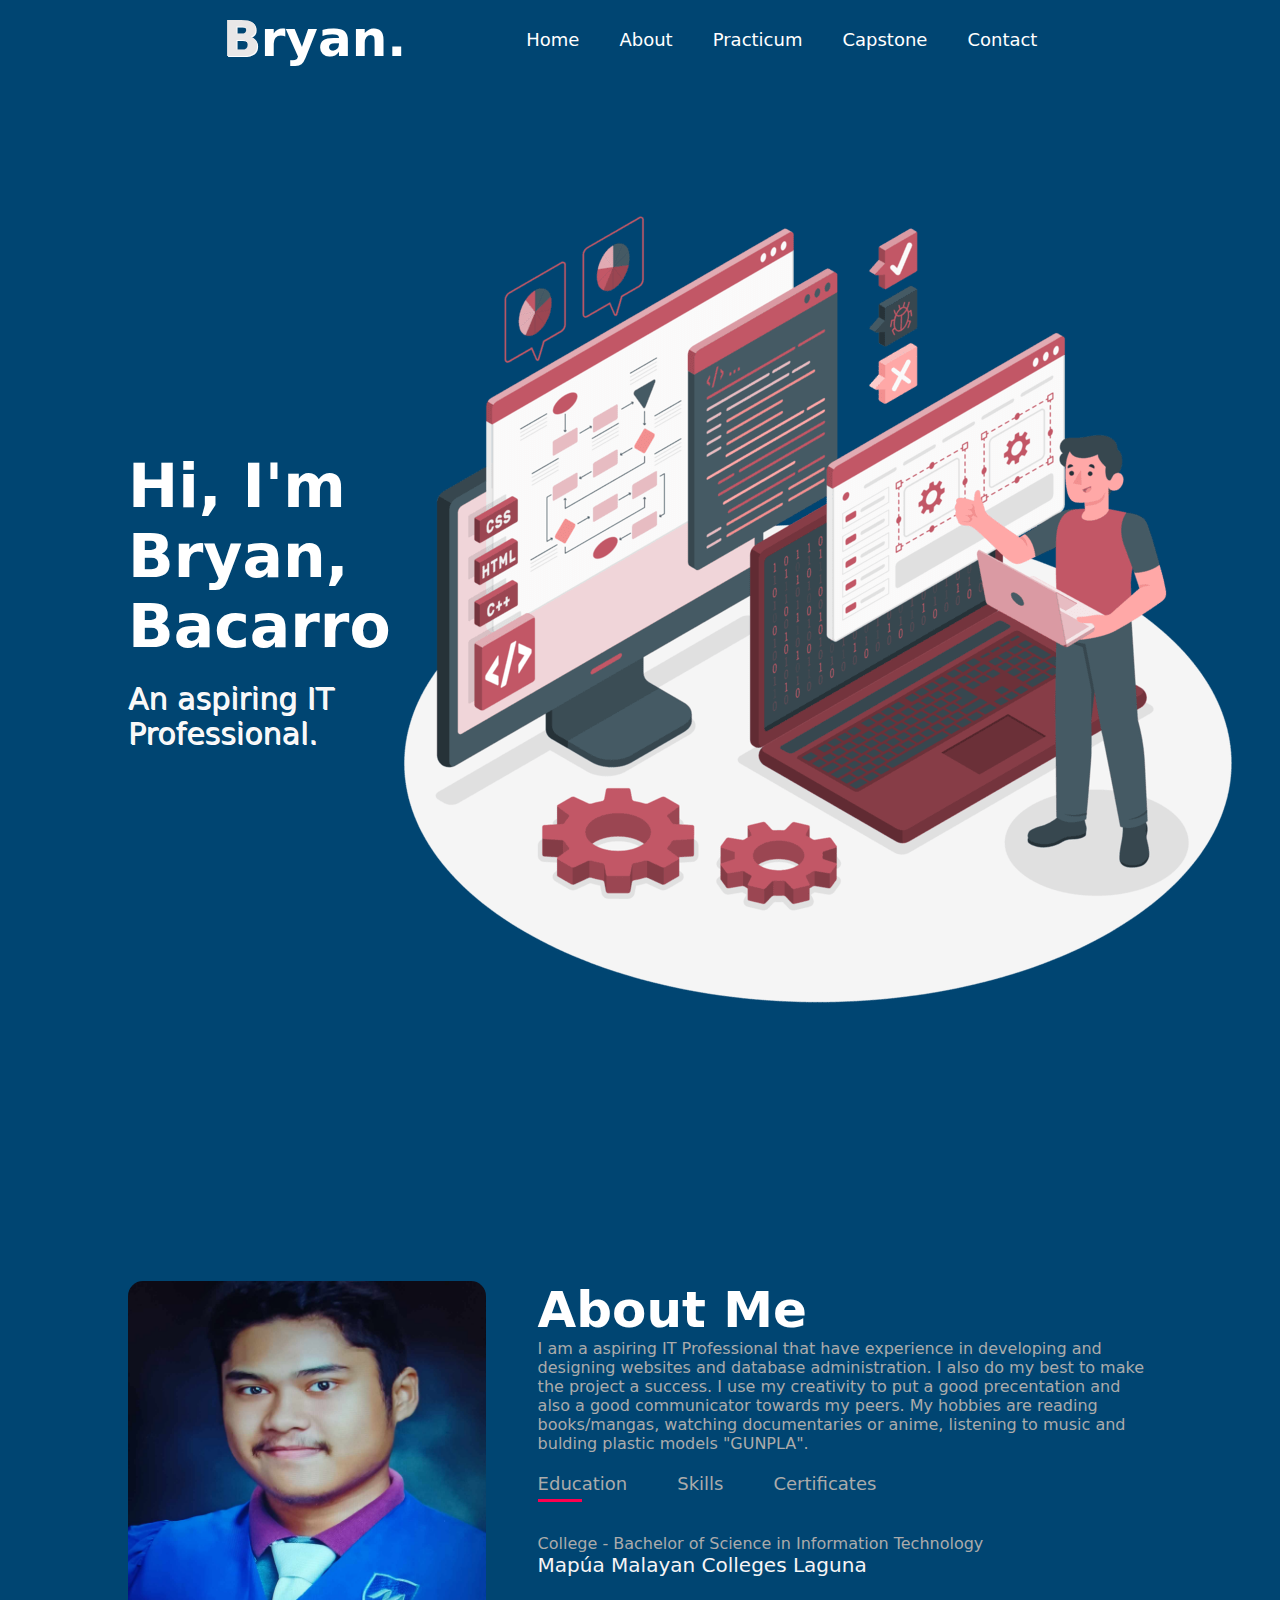
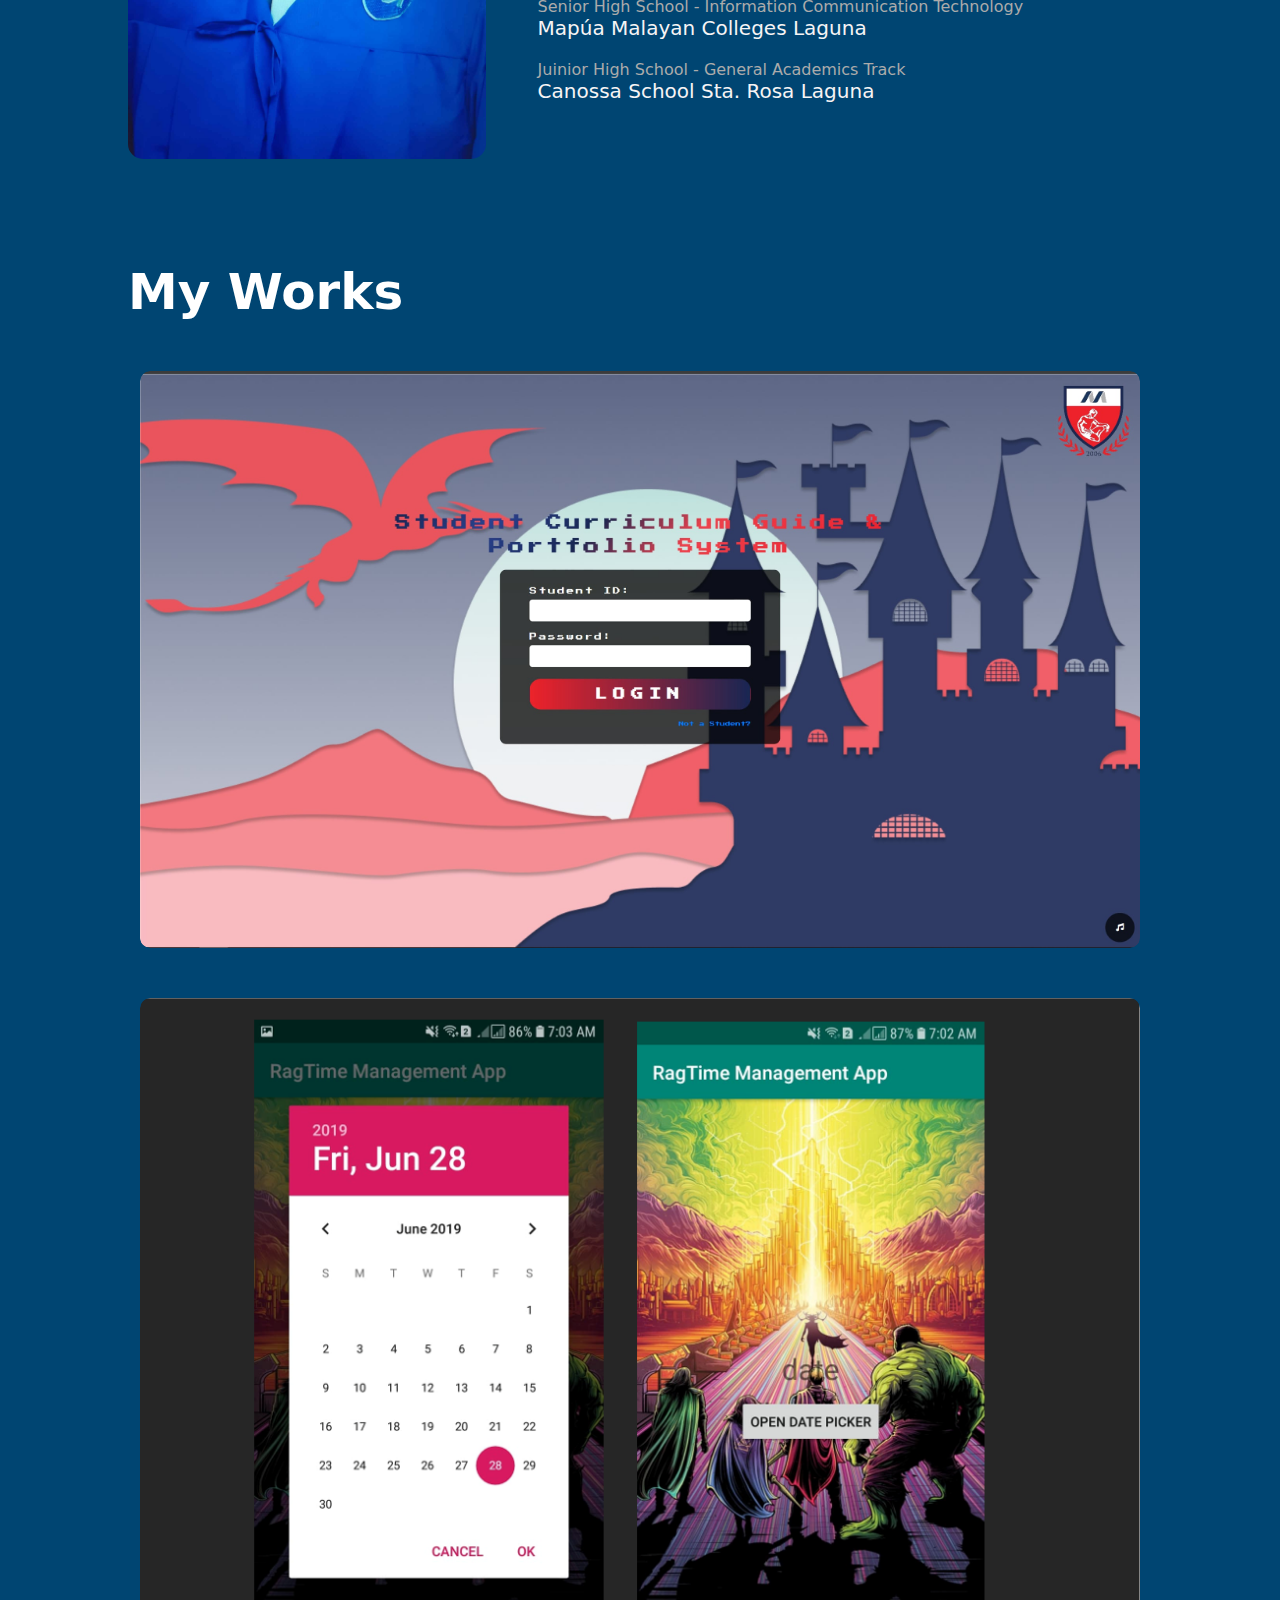
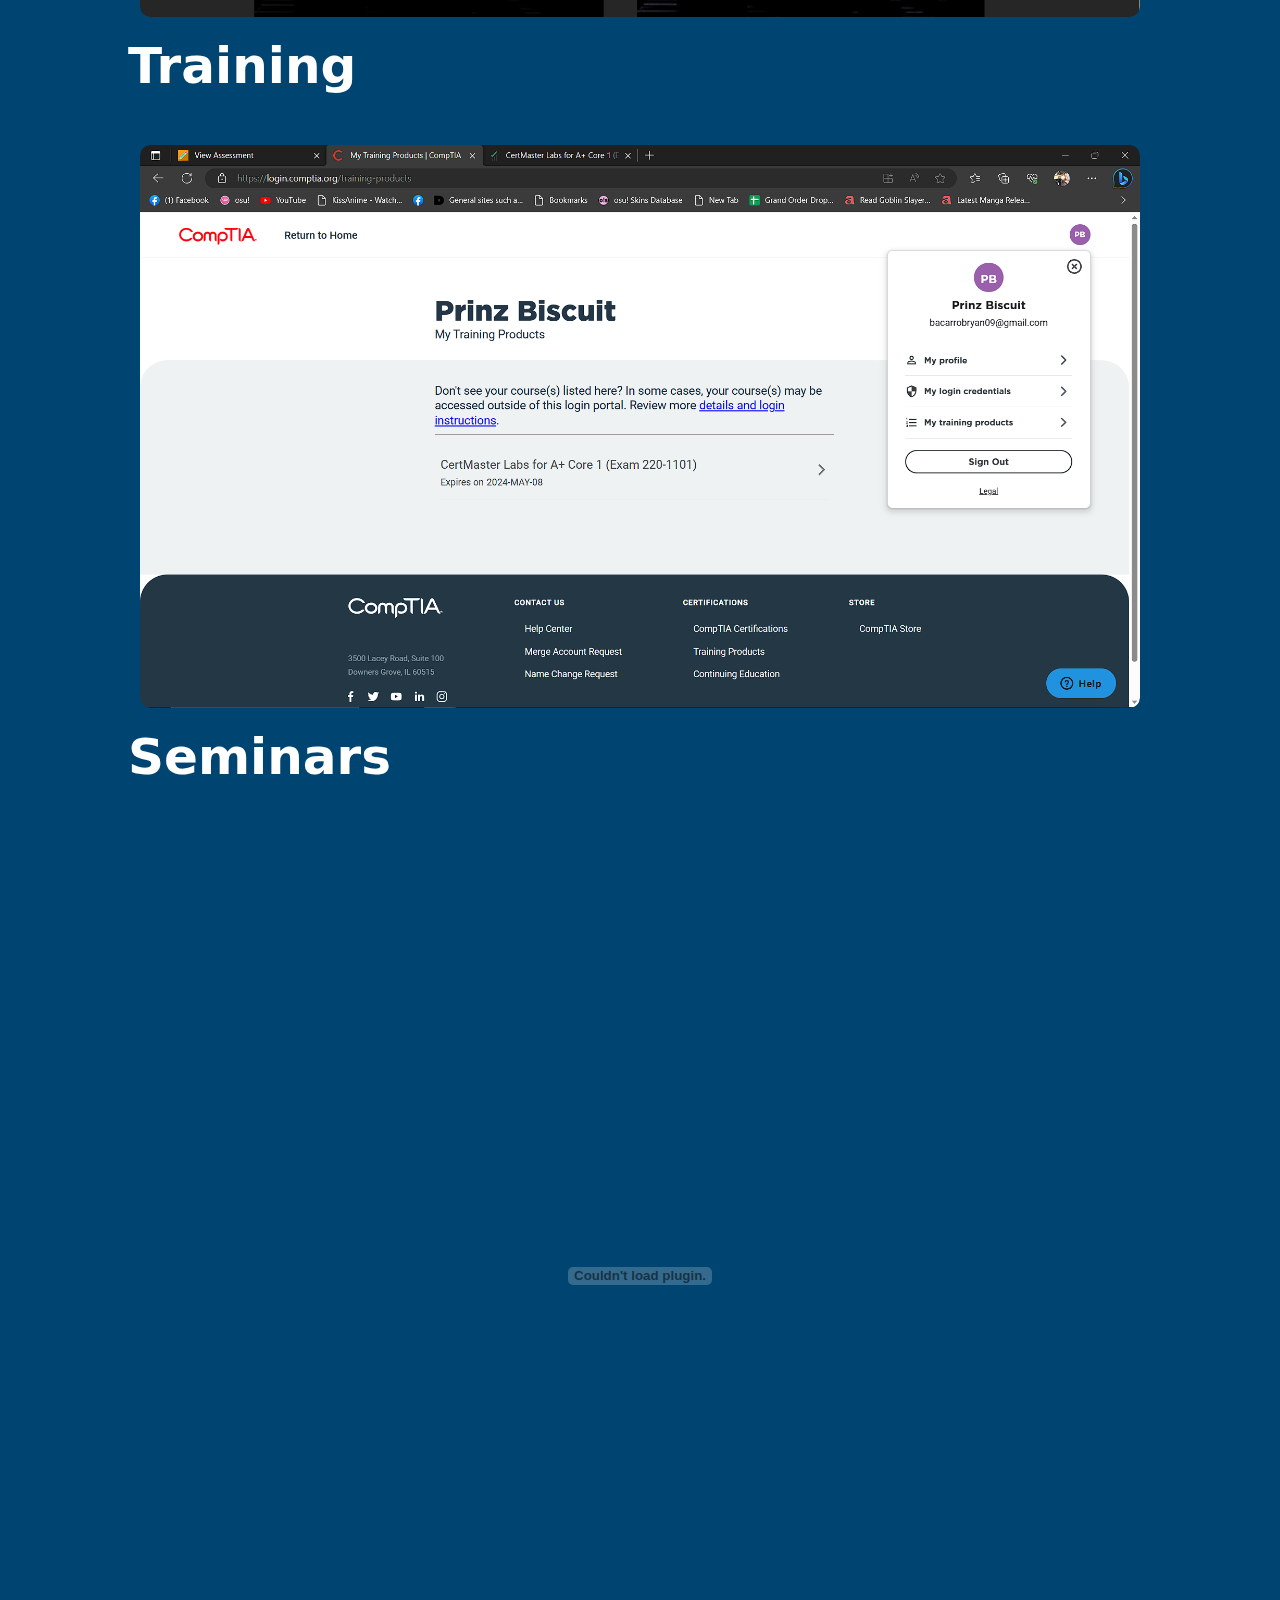
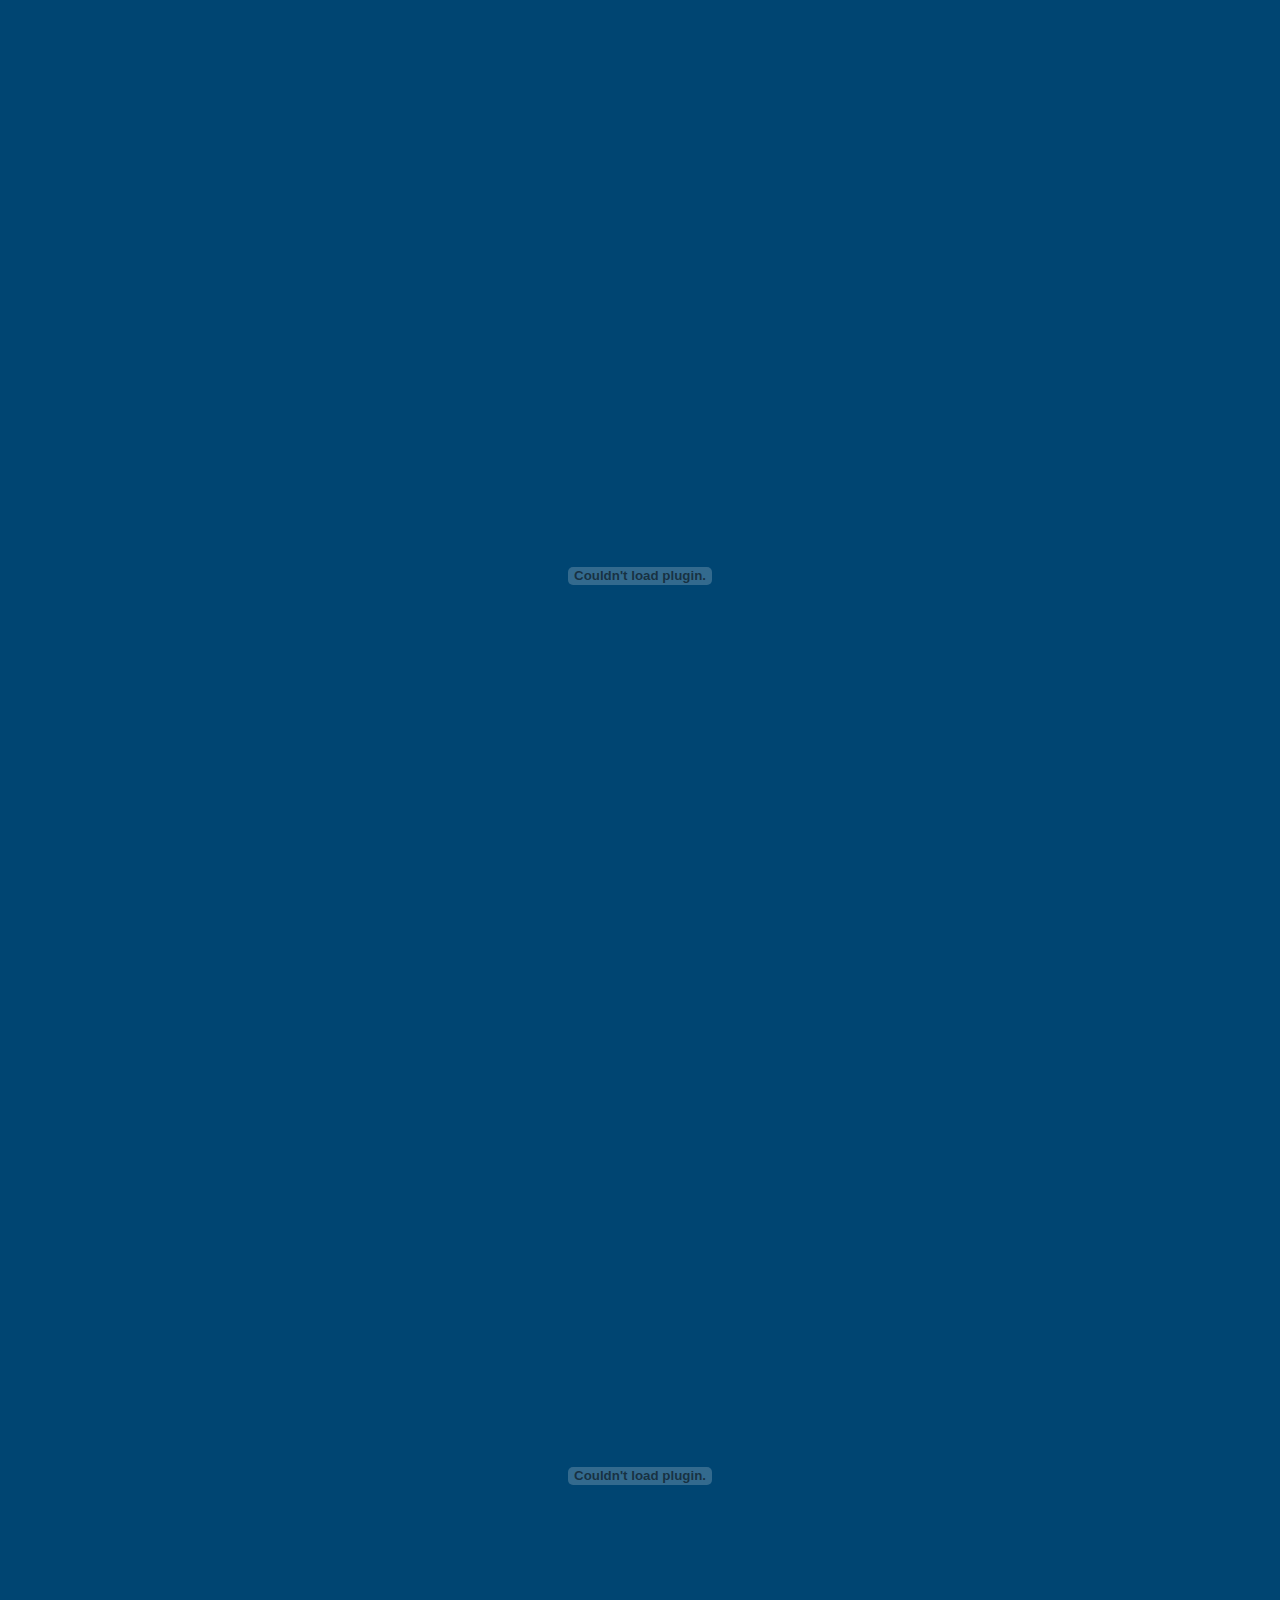
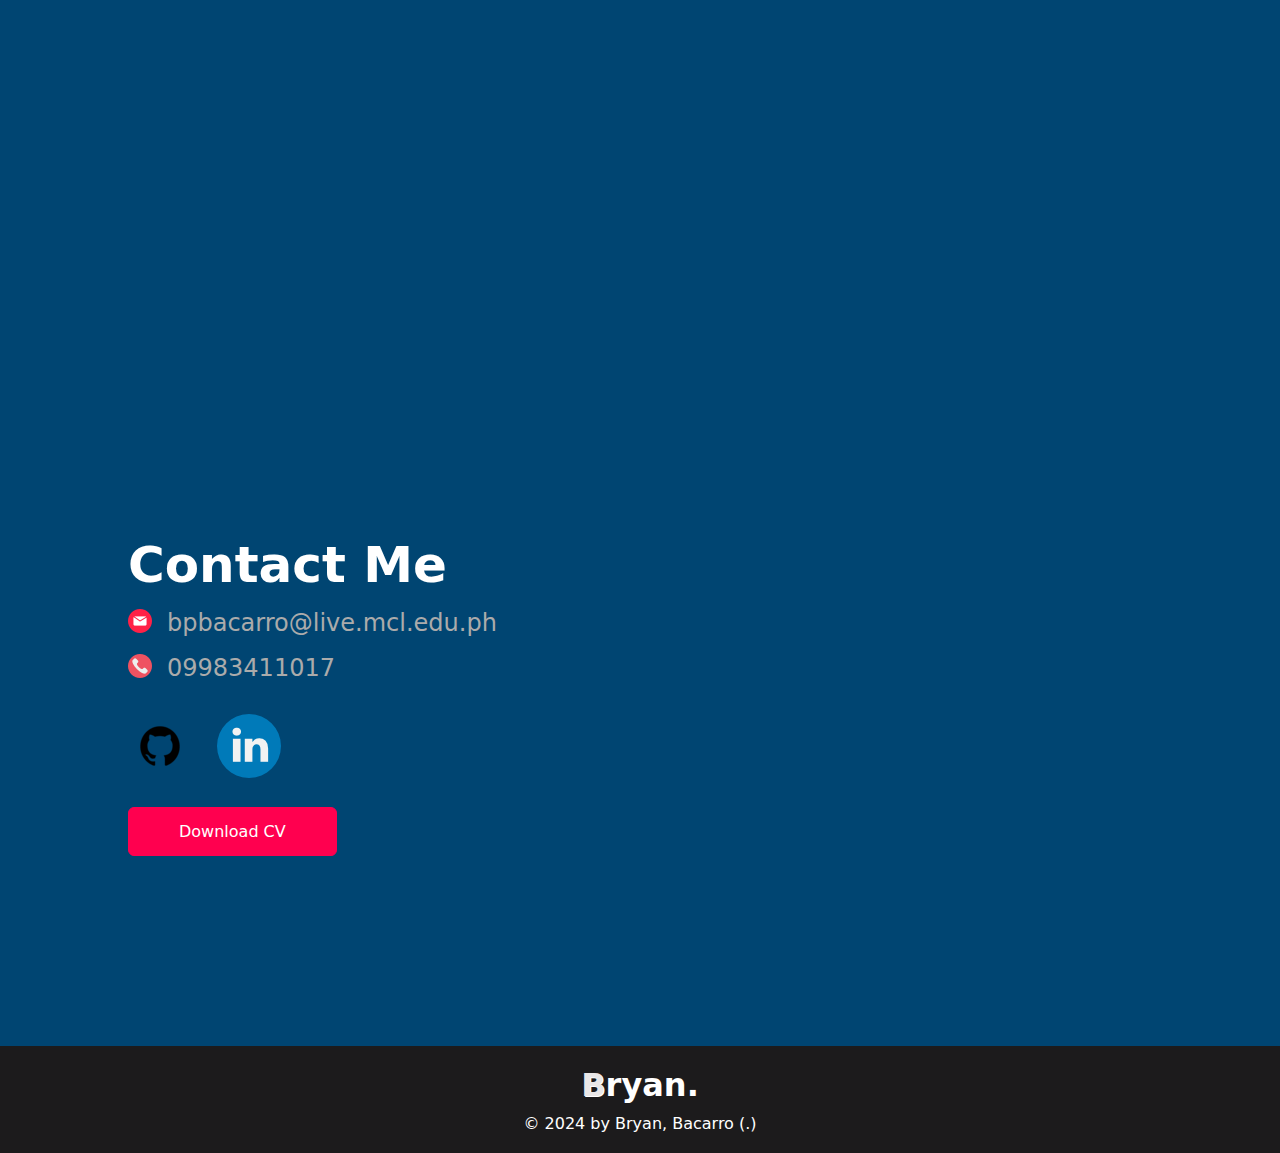
<file: index.html>
<!DOCTYPE html>
<html lang="en">
    <head>
        <meta charset="UTF-8">
        <meta name="viewport" content="width=device-width, initial-scale=1.0">
        <title>Personal Portfolio Website</title>
        <link rel="stylesheet" href="style.css">
    </head>
    <body>
        <div id ="header">
            <div class="container">
                <nav>
                    <h1>Bryan.</h1>
                    <ul>
                        <li><a href="index.html">Home</a></li>
                    </ul>
                    <ul>
                        <li><a href="#about">About</a></li>
                    </ul>
                    <ul>
                        <li><a href="practicum.html">Practicum</a></li>
                    </ul>
                    <ul>
                        <li><a href="capstone.html">Capstone</a></li>
                    </ul>
                    <ul>
                        <li><a href="#contact">Contact</a></li>
                    </ul>
                </nav>
                <div class="header-text">
                    <div>
                        <h1>Hi, I'm Bryan, Bacarro</h1>
                        <p>An aspiring IT Professional.</p>
                    </div>
                    <div class="header-text-img">
                        <img src="img/Background.png" alt="image">
                    </div>
                </div>
            </div>
        </div>
        <!-- About Me -->
        <div id="about">
            <div class="container">
                <div class="row">
                    <div class="about-col-1">
                        <img src="img/me.jpg" alt="myself">
                    </div>
                    <div class="about-col-2">
                        <h1 class="subtitle">About Me</h1>
                        <p> I am a aspiring IT Professional that have experience in developing and designing websites and database administration. I also do my best to make the project a success. I use my creativity to put a good precentation and also a good communicator towards my peers. My hobbies are reading books/mangas, watching documentaries or anime, listening to music and bulding plastic models "GUNPLA".</p>

                        <div class="tab-titles">
                            <p class="tab-links active-link" onclick="openTab('education')">Education</p>
                            <p class="tab-links" onclick="openTab('skill')">Skills</p>
                            <p class="tab-links" onclick="openTab('certificates')">Certificates</p>
                        </div>

                        <div id="education" class="tab-contents active-tab">
                            <ul>
                                <li>College - Bachelor of Science in Information Technology<br><span>Mapúa Malayan Colleges Laguna</span></li>
                                <li>Senior High School - Information Communication Technology<br><span>Mapúa Malayan Colleges Laguna</span></li>
                                <li>Juinior High School - General Academics Track<br><span>Canossa School Sta. Rosa Laguna</span></li>
                            </ul>
                        </div>
                        <div id="skill" class="tab-contents">
                            <ul>
                                <li>HTML<br><span><img src="img/skill/html.png" alt="html"></span></li>
                                <li>CSS<br><span><img src="img/skill/css.png" alt="css"></span></li>
                                <li>Javascript<br><span><img src="img/skill/js.png" alt="js"></span></li>
                                <li>PHP<br><span><img src="img/skill/php.png" alt="php"></span></li>
                                <li>MySQL<br><span><img src="img/skill/mysql.png" alt="mysql"></span></li>
                            </ul>
                        </div>
                         <div id="certificates" class="tab-contents">
                            <ul>
                                <li>2023 - INTRODUCTION TO PACKET TRACER <br><span>CISCO</span></li>
                                <li>2023- CCNA ROUTING AND SWITCHING: INTRODUCTION TO NETWORKS<br><span>CISCO</span></li>
                            </ul>
                        </div>
                    </div>
                </div>
            </div>
        </div>
        <!--My Works-->
        <div id="portfolio">
            <div class="container">
                <h1 class="subtitle">My Works</h1>
                <div class="work-list">
                    <div class="work">
                        <img src="img/cgps.png" alt="cgps">
                        <div class="layer">
                            <h3>2024 - Interactive WEB-BASED STUDENT CURRICULUM GUIDE AND PORTFOLIO (Ongoing Process)</h3>
                            <p>A web application which grants students to view their curriculum courses and to know what specific course that requires submission of microcredentials and course portfolio. It can create a Curriculum Vitae based from the accumulated activities and projects of the students. Lastly, is the implementation of Multimedia elements, which adds Cutscenes, Videos, Images and Audio.</p>
                        </div>
                    </div>
                </div>
                <div class="work-list">
                    <div class="work">
                        <img src="img/RagTime.png" alt="ragtime">
                        <div class="layer">
                            <h3>2018 - RagTime Mannagement App (OJT09-1 Work Immersion)</h3>
                            <p>A Time mannagement app that Helps students to be able to manage thier time and keep track of activities.</p>
                        </div>
                    </div>
                </div>
            </div>
        </div>
        <!--Traning -->
        <div id="Traning">
            <div class="container">
                <h1 class="subtitle">Training</h1>
                <div class="work-list">
                    <div class="work">
                        <img src="img/Comptia1.png" alt="comptia">
                    <div class="layer">
                        <h3>2023 - Comptia CertMaster Labs for A+ Core 1 (IT180F I.T. FIELD TRIP)</h3>
                    </div>
                    </div>
                </div>
            </div>
        </div>
         <!--Seminars-->
        <div id="Seminar">
            <div class="container">
                <h1 class="subtitle">Seminars</h1>
                <div style="display: flex; flex-direction: column; align-items: center;" class="container append-wrap">
                    <object data="appendices/Augmented Reality.pdf.pdf" type="application/pdf" width="80%" height="800px"></object>
                </div>
                <div style="display: flex; flex-direction: column; align-items: center;" class="container append-wrap">
                    <object data="appendices/Cybersecurity.pdf.pdf" type="application/pdf" width="80%" height="800px"></object>
                </div>
                <div style="display: flex; flex-direction: column; align-items: center;" class="container append-wrap">
                    <object data="appendices/ITSO Visit.pdf.pdf" type="application/pdf" width="80%" height="800px"></object>
                </div>
            </div>
        </div>
        <!-- Contact -->
         <div id="contact">
            <div class="container">
                <div class="row">
                    <div class="contact-left">
                        <h1 class="subtitle">Contact Me</h1>
                        <p><span><img src="img/email.png" alt="email"></span>bpbacarro@live.mcl.edu.ph</p>
                        <p><span><img src="img/phone.png" alt="phone"></span>09983411017</p>
                        <div class="social-icons">
                            <a href="https://github.com/PrinzBiscuit" target="_blank" rel="noopener noreferrer"><img src="img/github.png" alt="github"></a>
                        <a href="https://www.linkedin.com/in/bryan-bacarro-88a48a29a/" target="_blank" rel="noopener noreferrer"><img src="img/ln.png" alt="linkedin"></a>
                        </div>
                        <a class="btn btn2" download  href="appendices/CV.pdf">Download CV</a>
                    </div>
                </div>
            </div>
         </div>

         <div id="footer">
            <h1>Bryan.</h1>
            <p>© 2024 by Bryan, Bacarro (.)</p>
         </div>

         <script>
            var tablinks = document.querySelectorAll(".tab-links");
            var tabcontents = document.querySelectorAll(".tab-contents");

            function openTab(data) {
            console.log("Hi");
            for(tablink of tablinks){
                tablink.classList.remove("active-link");
            }
            for(tabcontent of tabcontents){
                tabcontent.classList.remove("active-tab");
            }

            event.currentTarget.classList.add("active-link");
            document.getElementById(data).classList.add("active-tab");
        }
         </script>
    </body>
</html>
</file>
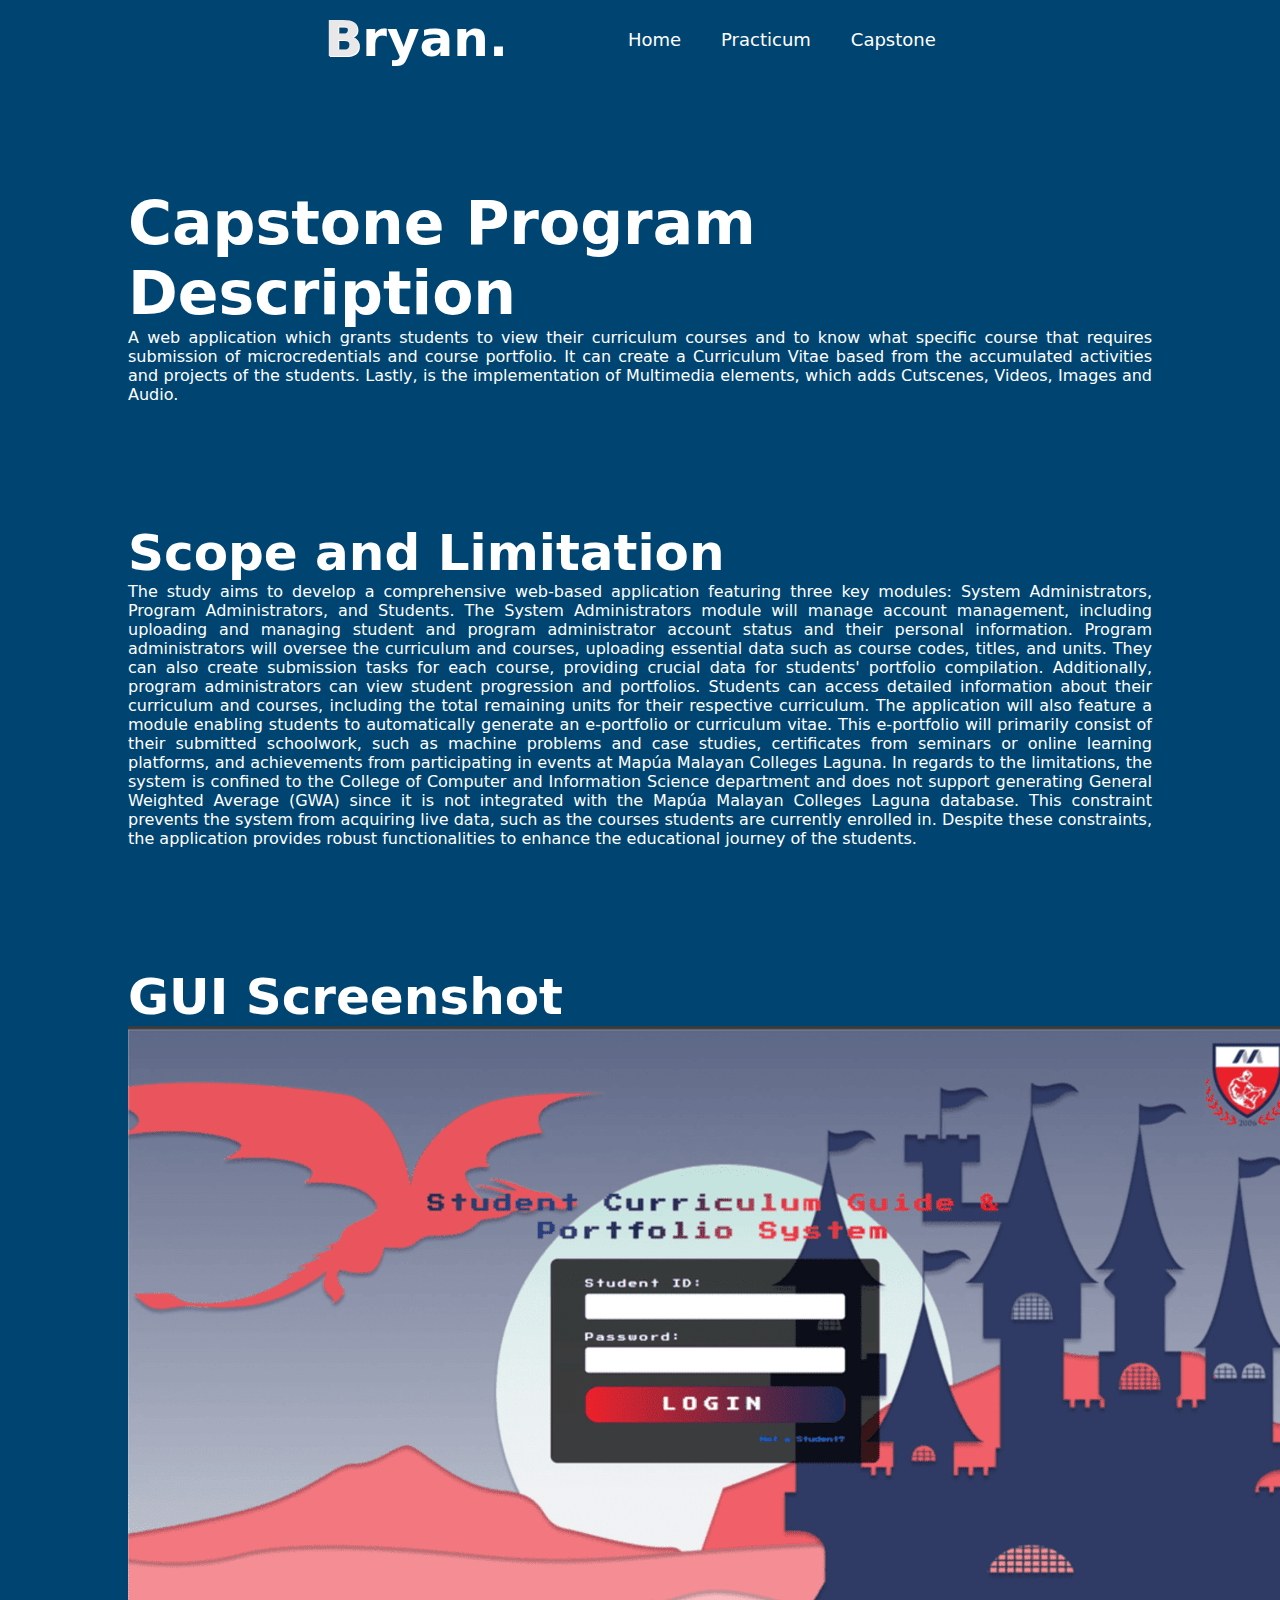
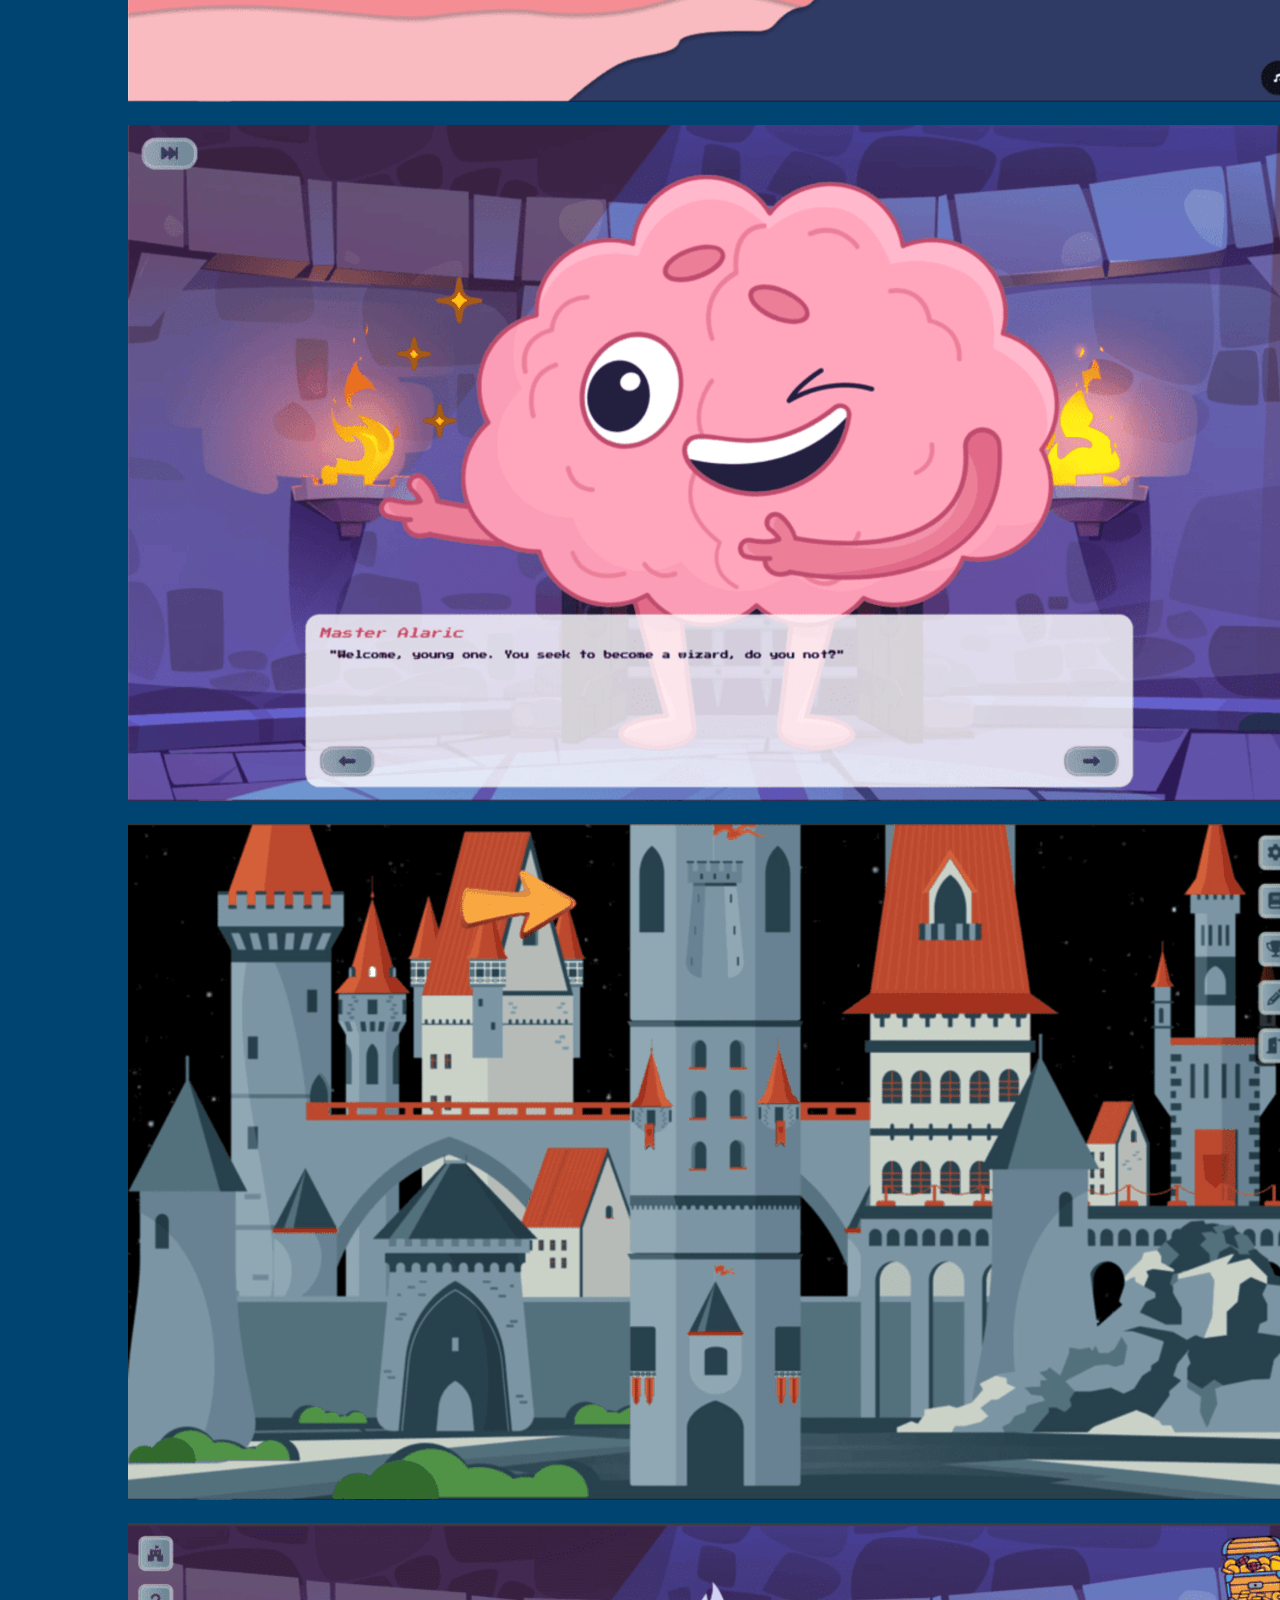
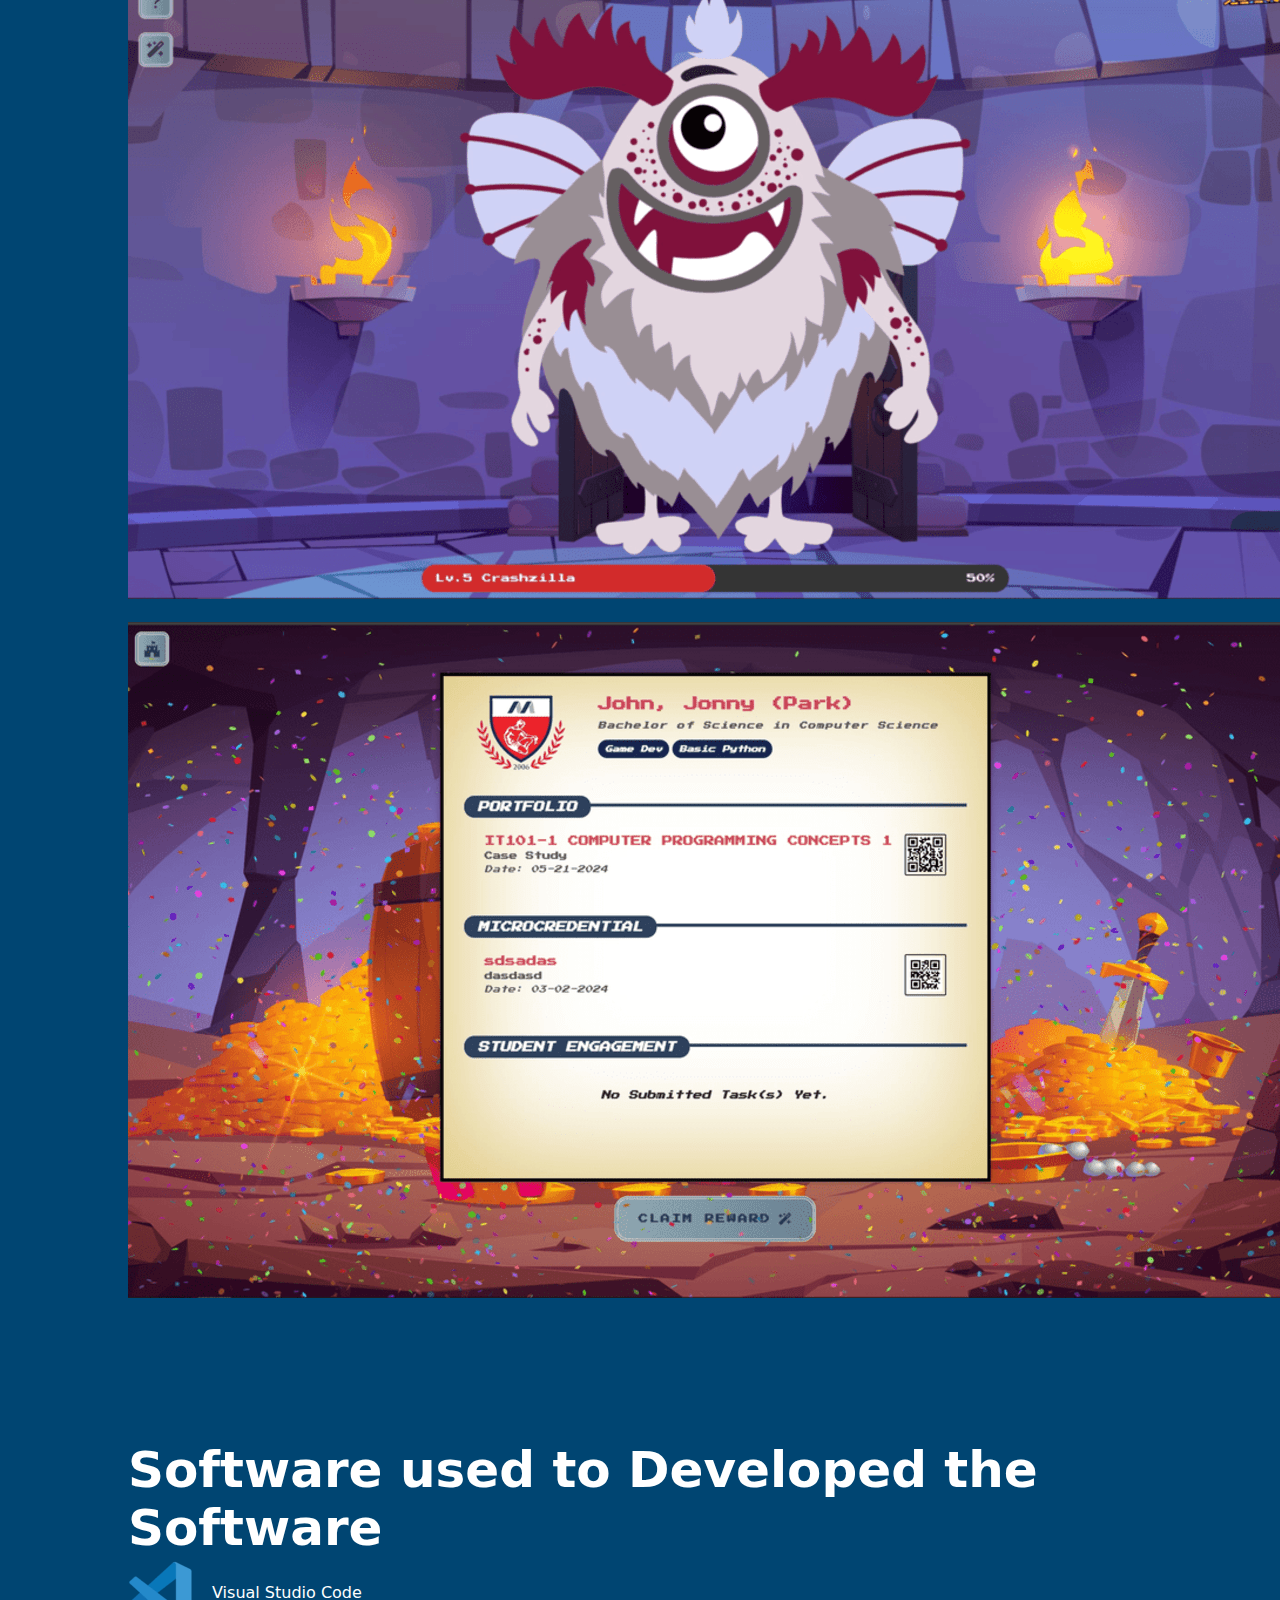
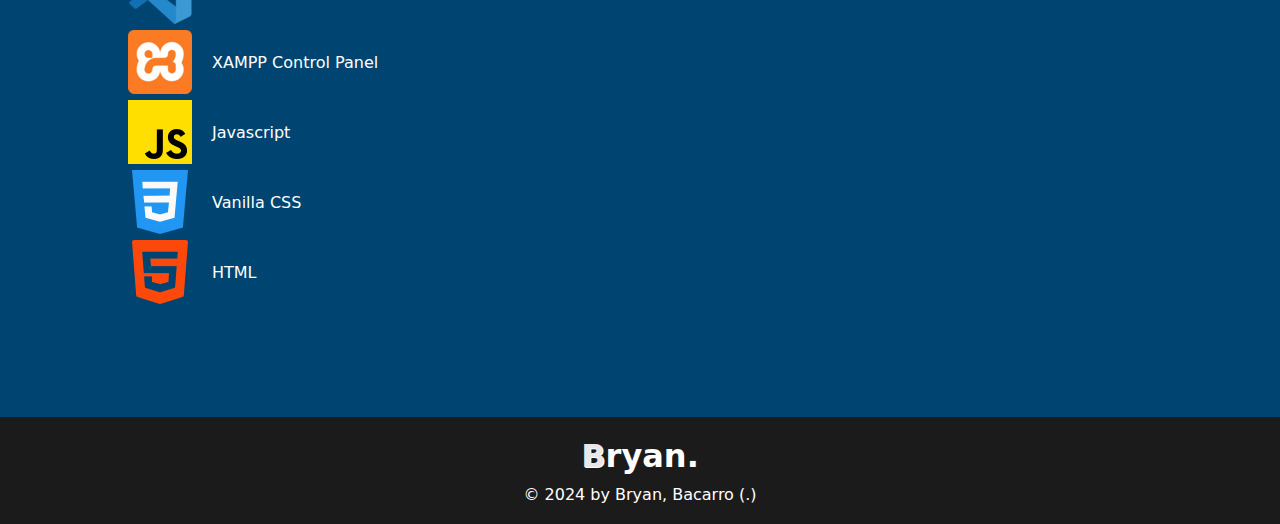
<file: capstone.html>
<!DOCTYPE html>
<html lang="en">
    <head>
        <meta charset="UTF-8">
        <meta name="viewport" content="width=device-width, initial-scale=1.0">
        <title>Personal Portfolio Website</title>
        <link rel="stylesheet" href="style.css">
    </head>
    <body>
        <div id ="header">
            <div class="container">
                <nav>
                    <h1>Bryan.</h1>
                    <ul>
                        <li><a href="index.html">Home</a></li>
                    </ul>
                    <ul>
                        <li><a href="practicum.html">Practicum</a></li>
                    </ul>
                    <ul>
                        <li><a href="capstone.html">Capstone</a></li>
                    </ul>
                </nav>
            </div>
        </div>

        <div id="capsoverview" class="main-container">
            <div class="container capstone-wrap">
                <div class="content-left1">
                    <h1>Capstone Program Description</h1>
                </div>
                <div class="content-right1">
                    <p>A web application which grants students to view their curriculum courses and to know what specific course that requires submission of microcredentials and course portfolio. It can create a Curriculum Vitae based from the accumulated activities and projects of the students. Lastly, is the implementation of Multimedia elements, which adds Cutscenes, Videos, Images and Audio.</p>
                </div>
            </div>
        </div>

        <div id="ScopeNLimit" class="main-container">
            <div class="container capstone-wrap">
                <div class="content-left1">
                    <h1 class="subtitle">Scope and Limitation</h1>
                </div>
                <div class="content-right1">
                    <p>The study aims to develop a comprehensive web-based application featuring three key modules: System Administrators, Program Administrators, and Students. The System Administrators module will manage account management, including uploading and managing student and program administrator account status and their personal information.
                        Program administrators will oversee the curriculum and courses, uploading essential data such as course codes, titles, and units. They can also create submission tasks for each course, providing crucial data for students' portfolio compilation. Additionally, program administrators can view student progression and portfolios.
                        Students can access detailed information about their curriculum and courses, including the total remaining units for their respective curriculum. The application will also feature a module enabling students to automatically generate an e-portfolio or curriculum vitae. This e-portfolio will primarily consist of their submitted schoolwork, such as machine problems and case studies, certificates from seminars or online learning platforms, and achievements from participating in events at Mapúa Malayan Colleges Laguna.
                        In regards to the limitations, the system is confined to the College of Computer and Information Science department and does not support generating General Weighted Average (GWA) since it is not integrated with the Mapúa Malayan Colleges Laguna database. This constraint prevents the system from acquiring live data, such as the courses students are currently enrolled in. Despite these constraints, the application provides robust functionalities to enhance the educational journey of the students.
                        </p>
                </div> 
            </div> 
        </div>

        <div id="GUI" class="main-container">
            <div class="container capstone-wrap">
                <div class="content-left1">
                    <h1 class="subtitle">GUI Screenshot</h1>
                </div>
                <div class="content-right1">
                        <div class="gui-list">
                            <div class="gui">
                                <img class="PracDocuImg" src="img/cgpsGUI.png" alt="gui1"><br><br>
                            </div>
                            <div class="gui">
                                <img class="GuiImg" src="img/gui1.png" alt="gui2"><br><br>
                            </div>
                            <div class="gui">
                                <img class="GuiImg" src="img/gui2.png" alt="gui3"><br><br>
                            </div>
                            <div class="gui">
                                <img class="GuiImg" src="img/gui3.png" alt="gui4"><br><br>
                            </div>
                            <div class="gui">
                                <img class="GuiImg" src="img/gui4.png" alt="gui5"><br><br>
                            </div>
                        </div>
                </div> 
            </div> 
        </div>

        <div id="SoftwareDev" class="main-container">
            <div class="container capstone-wrap">
                <div class="content-left1">
                    <h1 class="subtitle">Software used to Developed the Software</h1>
                    <div class="containerTool">
                        <img src="img/skill/vscode.png" alt="vscode"><br><br>
                        <p>Visual Studio Code</p>
                    </div>
                    <div class="containerTool">
                        <img src="img/skill/xampp.png" alt="xampp"><br><br>
                        <p>XAMPP Control Panel</p>
                    </div>
                    <div class="containerTool">
                        <img src="img/skill/js.png" alt="Javascript"><br><br>
                        <p>Javascript</p>
                    </div>
                    <div class="containerTool">
                        <img src="img/skill/css.png" alt="CSS"><br><br>
                        <p>Vanilla CSS</p>
                    </div>
                    <div class="containerTool">
                        <img src="img/skill/html.png" alt="HTML"><br><br>
                        <p>HTML</p>
                    </div>
                </div> 
            </div> 
        </div>

        <div id="footer">
            <h1>Bryan.</h1>
            <p>© 2024 by Bryan, Bacarro (.)</p>
        </div>
    </body>
</html>
</file>
<file: style.css>
*{
    margin: 0;
    padding: 0;
    font-family:system-ui, -apple-system, BlinkMacSystemFont, 'Segoe UI', Roboto, Oxygen, Ubuntu, Cantarell, 'Open Sans', 'Helvetica Neue', sans-serif;
    box-sizing: border-box;
    scroll-behavior: smooth;
}

body {
    background: #004572;
    color: #fff;
}

#header {
    width: 100%;
}

.container {
    padding: 10px 10%;
}

nav {
    display: flex;
    align-items: center;
    justify-content: center;
    flex-wrap: wrap;
}

nav h1 {
    font-size: 50px;
    margin-right: 100px;
    font-weight: bolder;
}

nav h1::first-letter, #footer h1::first-letter {
    color: #e9e7e7;
    text-shadow: 1px 1px #fff;
}

nav ul li {
    display: inline-block;
    list-style: none;
    margin: 10px 20px;
}

nav ul li a {
    color: #fff;
    text-decoration: none;
    font-size: 18px;
    position: relative;
}

nav ul li a::after {
    content: '';
    width: 0;
    height: 3px;
    background-color: #ff004f;
    position: absolute;
    left: 0;
    bottom: -6px;
    transition: 0.5s;
    
}

nav ul li a:hover::after{
    width: 100%;
}

.header-text p {
    margin-top: 20px;
    color: #f8f7f7;
    text-shadow: 1px 1px #fff;
}

.header-text {
    margin-top: 10%;
    font-size: 30px;
    display: flex;
    justify-content: space-between;
    align-items: center;
}

.header-text h1 {
    font-size: 60px;
}

/* About Me */
#about {
    padding: 80px 0;
    color: #ababab;
    margin-top: 150px;
}

.row{
    display: flex;
    justify-content: space-between;
    flex-wrap: wrap;
}

.about-col-1 {
    flex-basis: 35%;

}
.about-col-1 img {
    width: 100%;
    border-radius: 15px;
}

.about-col-2 {
    flex-basis: 60%;
}

.subtitle {
    font-size: 50px;
    font-weight: 600;
    color: #fff;
}
.sub{
    margin-bottom: 50px;
}

.tab-titles {
    display: flex;
    margin: 20px 0 40px;
}

.tab-links {
    margin-right: 50px;
    font-size: 18px;
    font-weight: 500px;
    cursor: pointer;
    position: relative;
}

.tab-links::after {
    content: '';
    width: 0;
    height: 3px;
    background-color: #ff004f;
    position: absolute;
    left: 0;
    bottom: -8px;
    transition: 0.5s;
}

.tab-links.active-link::after {
    width: 50%;
}

.tab-contents {
    display: none;
}

.tab-contents.active-tab {
    display: block;
}

.tab-contents ul li {
    list-style: none;
    margin: 20px 0;

}

.tab-contents ul li span {
    color: #f6f4f5;
    font-size: 20px;
}

#skill ul {
    display: flex;
    gap: 50px;
}

#skill ul li {
    text-align: center;
}

.work-list {
    /* display: grid;
    grid-template-columns: repeat(auto-fit, minmax(250px, 1fr));
    grid-gap: 40px;
    margin-top: 50px; */
    display: flex;
    align-items: center;
    flex-direction: column;
    gap: 40px;
    margin-top: 50px;
}

.work {
    border-radius: 10px;
    position: relative;
    overflow: hidden;
}

.work:hover img {
    transform: scale(1.1);
    transition: transform 0.5s;
}

.work:hover .layer {
    height: 100%;
}

.work img {
    width: 1000px;
    border-radius: 10px;
    display: block;
}

.layer{
    width: 1000px;
    height: 0;
    background: linear-gradient(rgba(0,0,0,0.8), #b54769);
    border-radius: 10px;
    position: absolute;
    left: 0;
    bottom: 0;
    overflow: hidden;
    display: flex;
    align-items: center;
    justify-content: center;
    flex-direction: column;
    padding: 0 40px;
    transition: 0.5s;
    text-align: center;
    transition: height 0.5s;
}

.layer h3 {
    font-weight: 500;
    margin-bottom: 20px;
}
/* Contact */

#contact {
    padding: 80px 0;
    color: #ababab;
    margin-top: 150px;
}

.contact-left{
    flex-basis: 35%;
}
.contact-right{
    flex-basis: 60%;
}
.contact-left p {
    margin-top: 15px;
    display: flex;
    gap: 15px;
    font-size: 24px;
}
.social-icons {
    margin-top: 30px;
    display: flex;
    gap: 25px;
}

.btn{
    margin-top: 25px;
    display: block;
    width: fit-content;
    border: 1px solid #ff004f;
    padding: 14px 50px;
    border-radius: 6px;
    text-decoration: none;
    color: #fff;
}
.btn.btn2{
    display: inline-block;
    background-color: #ff004f;
}

form input, form textarea {
    width: 100%;
    border: 0;
    outline: none;
    background: #262626;
    padding: 15px;
    margin: 15px 0;
    color: #fff;
    font-size: 18px;
    border-radius: 6px;
}

form .btn2 {
    padding: 14px 60px;
    font-size: 18px;
    margin-top: 20px;
    cursor:pointer;
}

.main-container {
    padding-top: 100px;
}

.practicum-wrap {
    display: flex;
    gap: 20px;
    flex-wrap: wrap;
    margin-top: 80px;
}
.append-wrap {
    margin-top: 80px;
}
.content-left1{
    flex-basis: 35%;
    font-size: 30px;
}
.content-right1{
    flex-basis: 60%;
    text-align: justify;
}

.content-left2{
    flex-basis: 60%;
    text-align: justify;

}
.content-right2{
    flex-basis: 35%;
    font-size: 30px;
    text-align: end;
}

#imgLinkedIn {
    width: 700px;
    margin-left: auto;
    margin-right: auto;
    margin-bottom: 20px;
}

.webinarImg {
    width: 1000px;
    object-fit: contain;
}
.cert-list {
    margin-top: 50px;
    display: flex;
    flex-direction: column;
    align-items: center;
    gap: 20px;
}

#webinars {
    margin-top: 80px;
}

#output, #certificate {
    width: 1200;
    display: flex;
    justify-content: center;
}

.prac-desc {
    text-align: justify;
}

/* Carousel */
.carousel {
    height: 500px;
    width: 700px;
    position: relative
}
.carousel > ul {
    margin: 0;
    padding: 0;
    list-style: none;
}
.slide {
    position: absolute;
    inset: 0;
    opacity: 0;
    transition: 200ms opacity ease-in-out;
    transition-delay: 200ms;
}
.slide > img {
    display: block;
    width: 100%;
    height: 100%;
    object-fit: cover;
    object-position: center;
}
.slide[data-active]{
    opacity: 1;
    z-index: 1;
    transition-delay: 0ms;
}
.btnC {
    position: absolute;
    z-index: 2;
    background: none;
    border: none;
    font-size: 3rem;
    top: 50%;
    transform: translateY(-50%);
    color: rgba(255, 255, 255, 0.5);
    cursor: pointer;
    border-radius: .25rem;
    padding: 0 .5rem;
    background-color: rgba(0, 0, 0, .1);
}
.btnC:hover, 
.btnC:focus {
    color: white;
    background-color: rgba(0, 0, 0, .2);
}
.btnC:focus {
    outline: 1px solid black;
}
.carousel #prevID {
    left: 0;
}
.carousel #nextID {
    right: 0;
}

#footer {
    background-color: #1c1b1c;
    display: flex;
    flex-direction: column;
    gap: 10px;
    text-align: center;
    padding: 20px 0;
    margin-top: 100px;
}

.containerTool {
    display: flex;
    align-items: center;
}
.containerTool img {
    max-width: 100%;
    height: auto;
    margin-right: 20px; /* Space between image and text */
}
.containerTool p {
    font-size: 16px;
    color: #fefefe;
}
</file>
